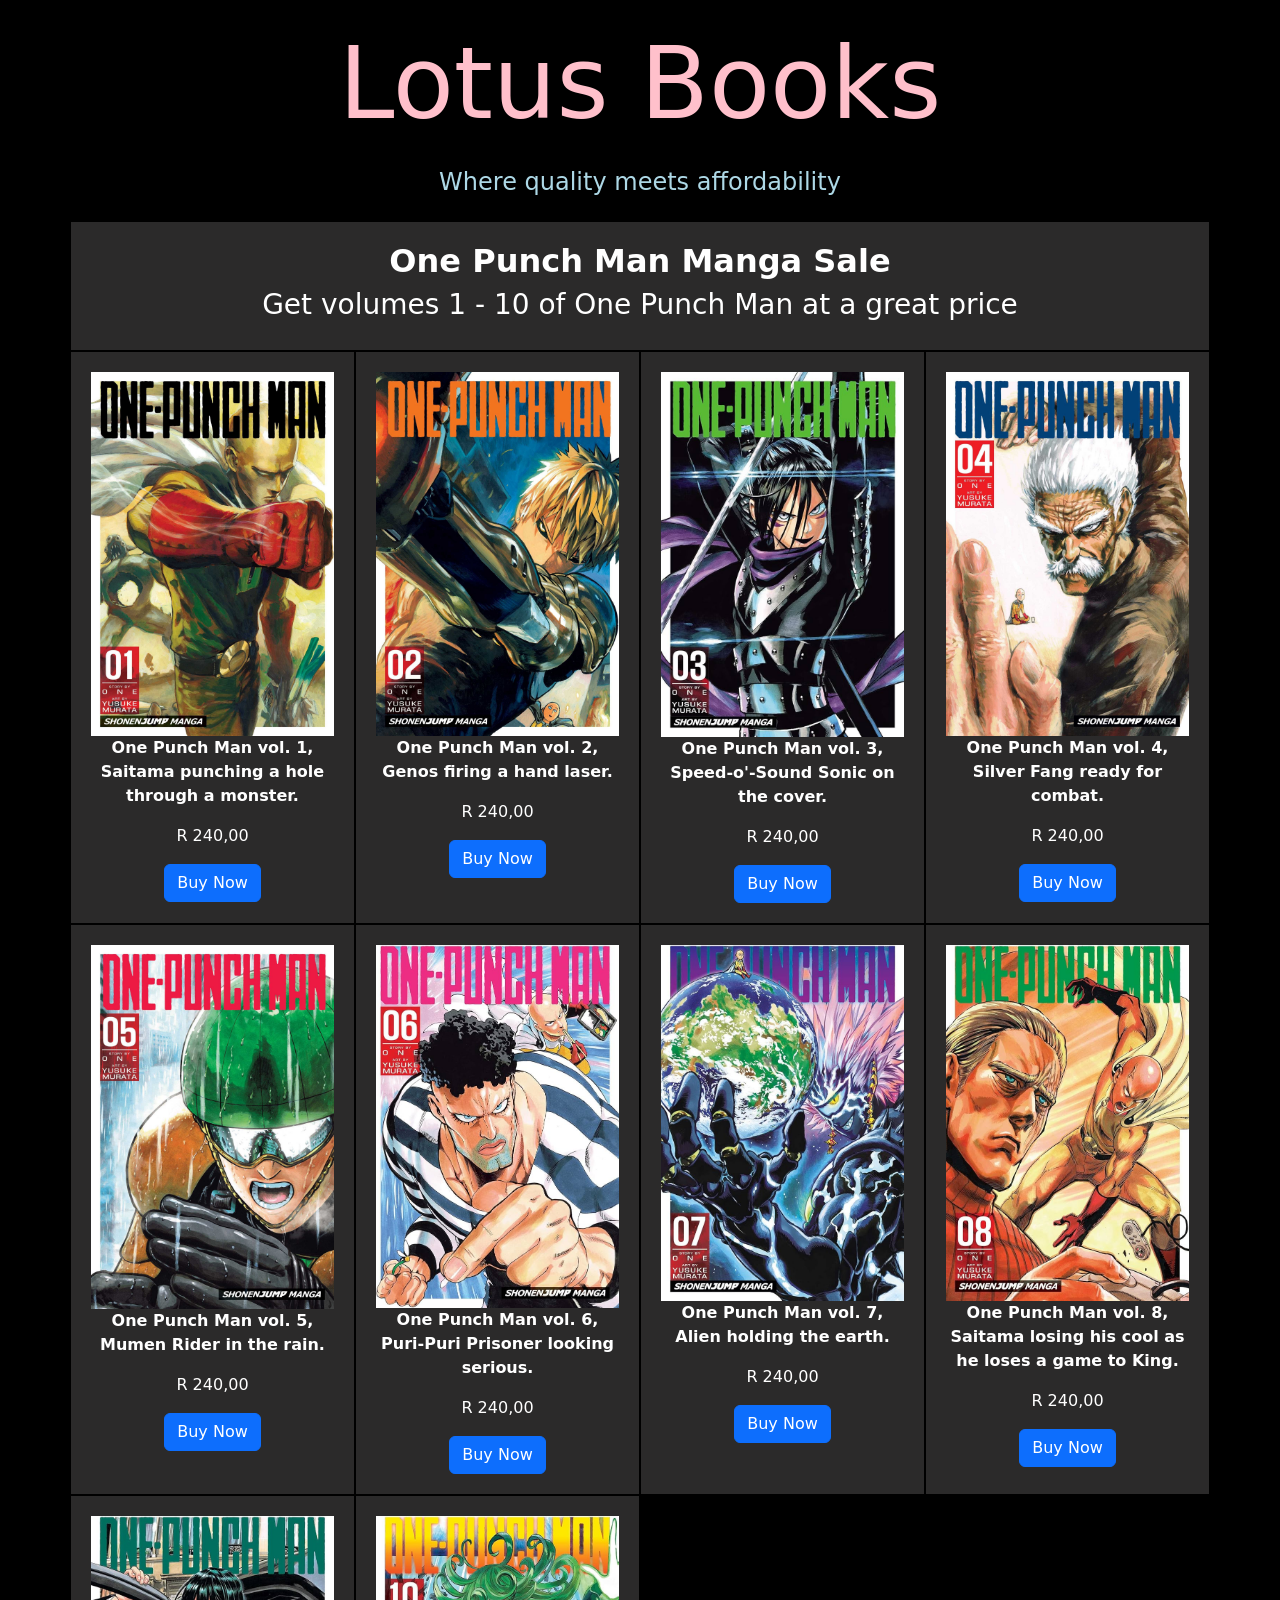
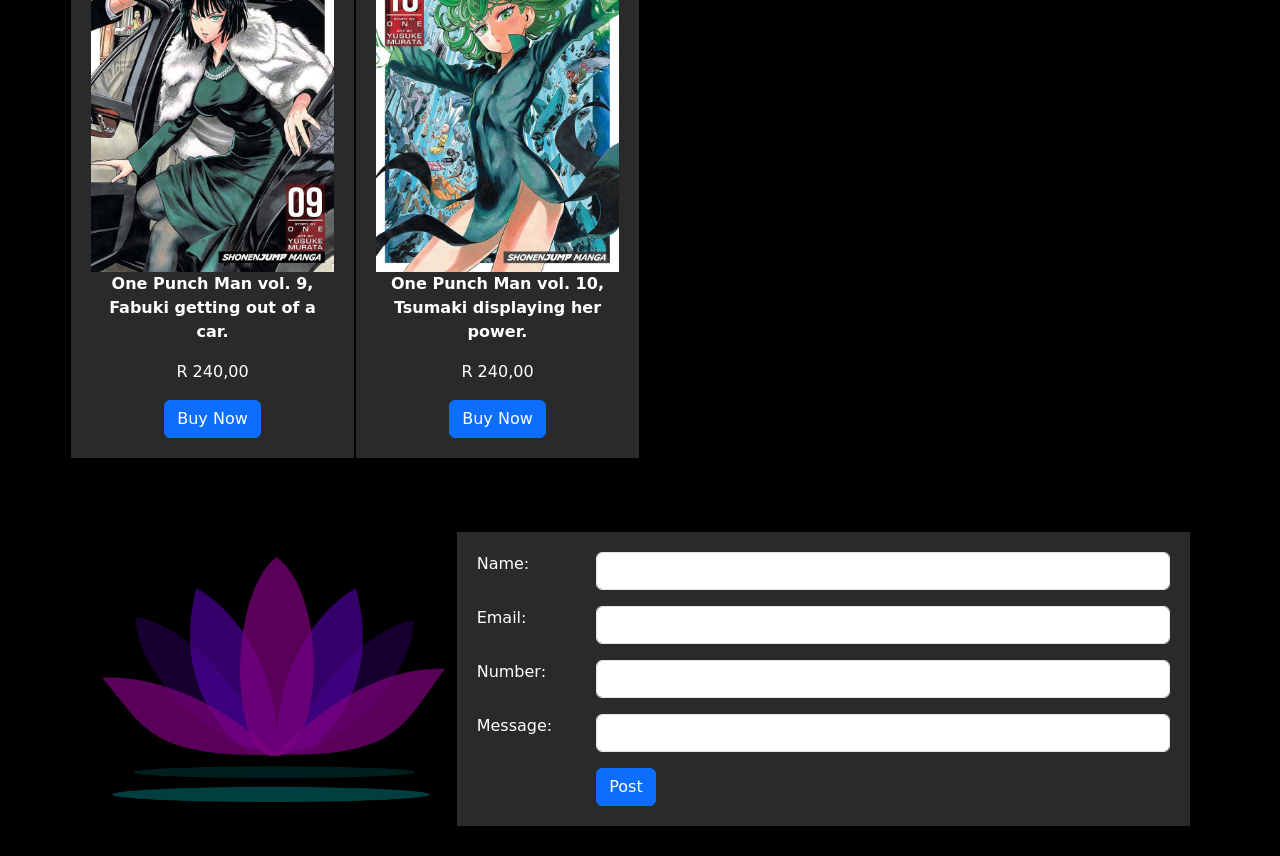
<file: index.html>
<!DOCTYPE html> 
<html lang="en"> 
  <head> 
    <meta charset="UTF-8" /> 
    <meta name="viewport" content="width=device-width, initial-scale=1.0" /> 
    <title>Lotus Books</title> 
    <link 
      
href="https://cdn.jsdelivr.net/npm/bootstrap@5.3.0-alpha1/dist/css/bootstrap.min.css" 
      rel="stylesheet" 
    />
    <link rel="stylesheet" href="styles.css">
  </head> 
 
  <body> 
    <!-- Company Logo and Slogan -->
    <div class="container"> 
      <h1 class="text-center my-4">Lotus Books</h1> 
      <h4 class="mb-4"> 
        Where quality meets affordability 
      </h4> 
 
      <!-- Sale Announcement -->
      <div class="row"> 
        <div class="col product">
          <h2><strong>One Punch Man Manga Sale</strong></h2> 
          <h3>Get volumes 1 - 10 of One Punch Man at a great price</h3> 
        </div> 
      </div> 

      <!-- Products -->
      <div class="row"> 
        <div class="col-md-3 product">
          <img src="images/vol1.jpg" class="img-fluid zoom" alt="One Punch Man images/vol. 1">
          <p><strong>One Punch Man vol. 1, Saitama punching a hole through a monster.</strong></p> 
          <p>R 240,00</p>
          <button type="button" class="btn btn-primary" aria-label="buy">Buy Now</button>
        </div> 

        <div class="col-md-3 product"> 
          <img src="images/vol2.jpg" class="img-fluid zoom" alt="One Punch Man images/vol. 2">
          <p><strong>One Punch Man vol. 2, Genos firing a hand laser.</strong></p> 
          <p>R 240,00</p>
          <button type="button" class="btn btn-primary" aria-label="buy">Buy Now</button> 
        </div> 

        <div class="col-md-3 product"> 
          <img src="images/vol3.jpg" class="img-fluid zoom" alt="One Punch Man images/vol. 3">
          <p><strong>One Punch Man vol. 3, Speed-o'-Sound Sonic on the cover.</strong></p> 
          <p>R 240,00</p>
          <button type="button" class="btn btn-primary" aria-label="buy">Buy Now</button>
        </div> 

        <div class="col-md-3 product"> 
          <img src="images/vol4.jpg" class="img-fluid zoom" alt="One Punch Man images/vol. 4">
          <p><strong>One Punch Man vol. 4, Silver Fang ready for combat.</strong></p> 
          <p>R 240,00</p>
          <button type="button" class="btn btn-primary" aria-label="buy">Buy Now</button>
        </div> 

        <div class="col-md-3 product"> 
          <img src="images/vol5.jpg" class="img-fluid zoom" alt="One Punch Man images/vol. 5">
          <p><strong>One Punch Man vol. 5, Mumen Rider in the rain.</strong></p> 
          <p>R 240,00</p>
          <button type="button" class="btn btn-primary" aria-label="buy">Buy Now</button>
        </div> 

        <div class="col-md-3 product"> 
          <img src="images/vol6.jpg" class="img-fluid zoom" alt="One Punch Man images/vol. 6">
          <p><strong>One Punch Man vol. 6, Puri-Puri Prisoner looking serious.</strong></p> 
          <p>R 240,00</p>
          <button type="button" class="btn btn-primary" aria-label="buy">Buy Now</button>
        </div> 

        <div class="col-md-3 product"> 
          <img src="images/vol7.jpg" class="img-fluid zoom" alt="One Punch Man images/vol. 7">
          <p><strong>One Punch Man vol. 7, Alien holding the earth.</strong></p> 
          <p>R 240,00</p>
          <button type="button" class="btn btn-primary" aria-label="buy">Buy Now</button>
        </div> 

        <div class="col-md-3 product"> 
          <img src="images/vol8.jpg" class="img-fluid zoom" alt="One Punch Man images/vol. 8">
          <p><strong>One Punch Man vol. 8, Saitama losing his cool as he loses a game to King.</strong></p> 
          <p>R 240,00</p>
          <button type="button" class="btn btn-primary" aria-label="buy">Buy Now</button>
        </div> 

        <div class="col-md-3 product"> 
          <img src="images/vol9.jpg" class="img-fluid zoom" alt="One Punch Man images/vol. 9">
          <p><strong>One Punch Man vol. 9, Fabuki getting out of a car.</strong></p> 
          <p>R 240,00</p>
          <button type="button" class="btn btn-primary" aria-label="buy">Buy Now</button>
        </div> 

        <div class="col-md-3 product"> 
          <img src="images/vol10.jpg" class="img-fluid zoom" alt="One Punch Man images/vol. 10">
          <p><strong>One Punch Man vol. 10, Tsumaki displaying her power.</strong></p> 
          <p>R 240,00</p>
          <button type="button" class="btn btn-primary" aria-label="buy">Buy Now</button>
        </div> 
      </div> 

    <script 
src="https://cdn.jsdelivr.net/npm/bootstrap@5.3.0-alpha1/dist/js/bootstrap.bundle.min.js"></script> 

  <footer>
    <div class="container mt-5 logo">
      <div class="row align-items-center">
        <!-- Logo Column -->
        <div class="col-md-4 text-center">
          <img src="lotuslogo.png" class="img-fluid" alt="Lotus Books Company Logo">
        </div>

        <!-- Form Column -->
        <div class="col-md-8 signin">
          <form>
            <div class="row mb-3">
              <label for="inputName" class="col-sm-2 name">Name: </label>
              <div class="col-sm-10">
                <input type="Name" class="form-control" id="inputName">
              </div>
            </div>
            <div class="row mb-3">
              <label for="inputEmail" class="col-sm-2 email">Email: </label>
              <div class="col-sm-10">
                <input type="email" class="form-control" id="inputEmail">
              </div>
            </div>
            <div class="row mb-3">
              <label for="inputNumber" class="col-sm-2 number">Number: </label>
              <div class="col-sm-10">
                <input type="Number" class="form-control" id="inputNumber">
              </div>
            </div>
            <div class="row mb-3">
              <label for="inputMessage" class="col-sm-2 inputMessage">Message: </label>
              <div class="col-sm-10">
                <input type="Message" class="form-control" id="inputMessage">
              </div>
            </div>
            <div class="row">
              <div class="col-sm-10 offset-sm-2">
                <button type="submit" class="btn btn-primary" aria-label="post">Post</button>
              </div>
            </div>
          </form>
        </div>
      </div>
    </div>
  </footer>
  </body>
</html>
</file>
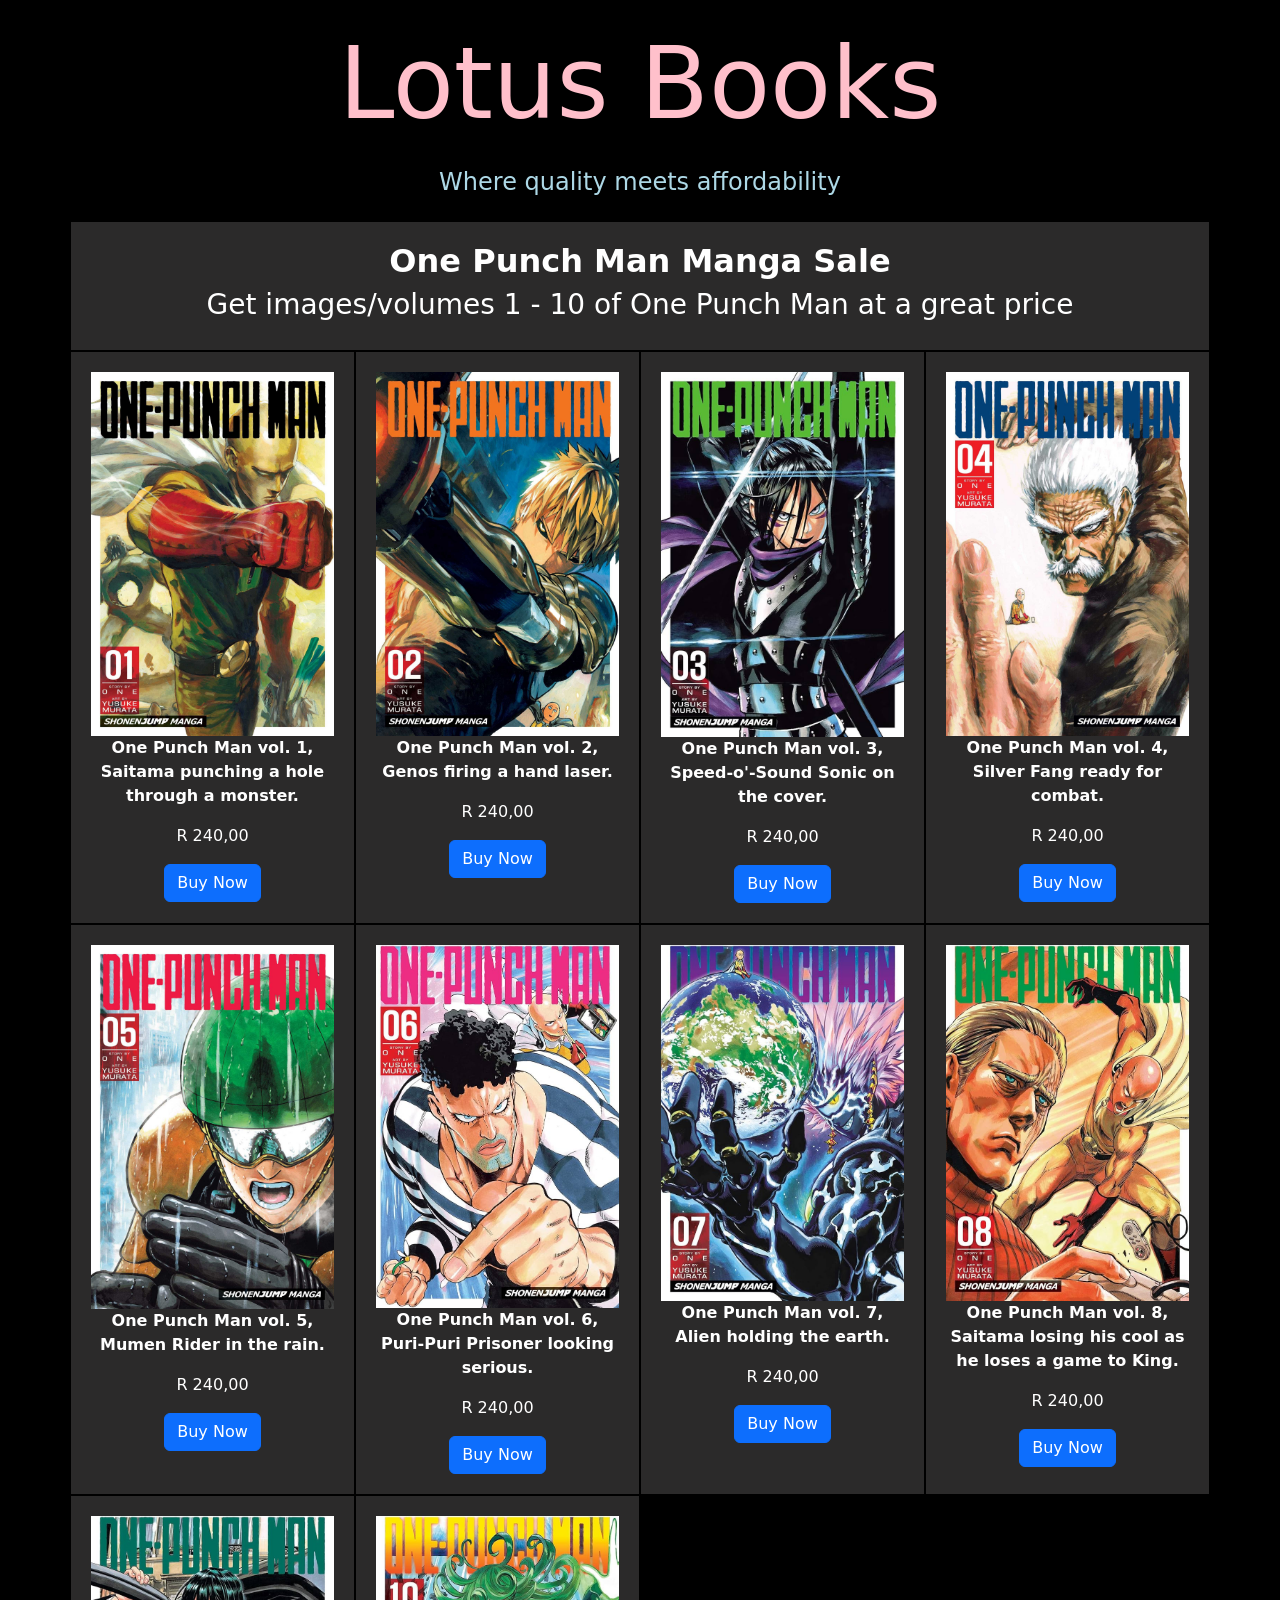
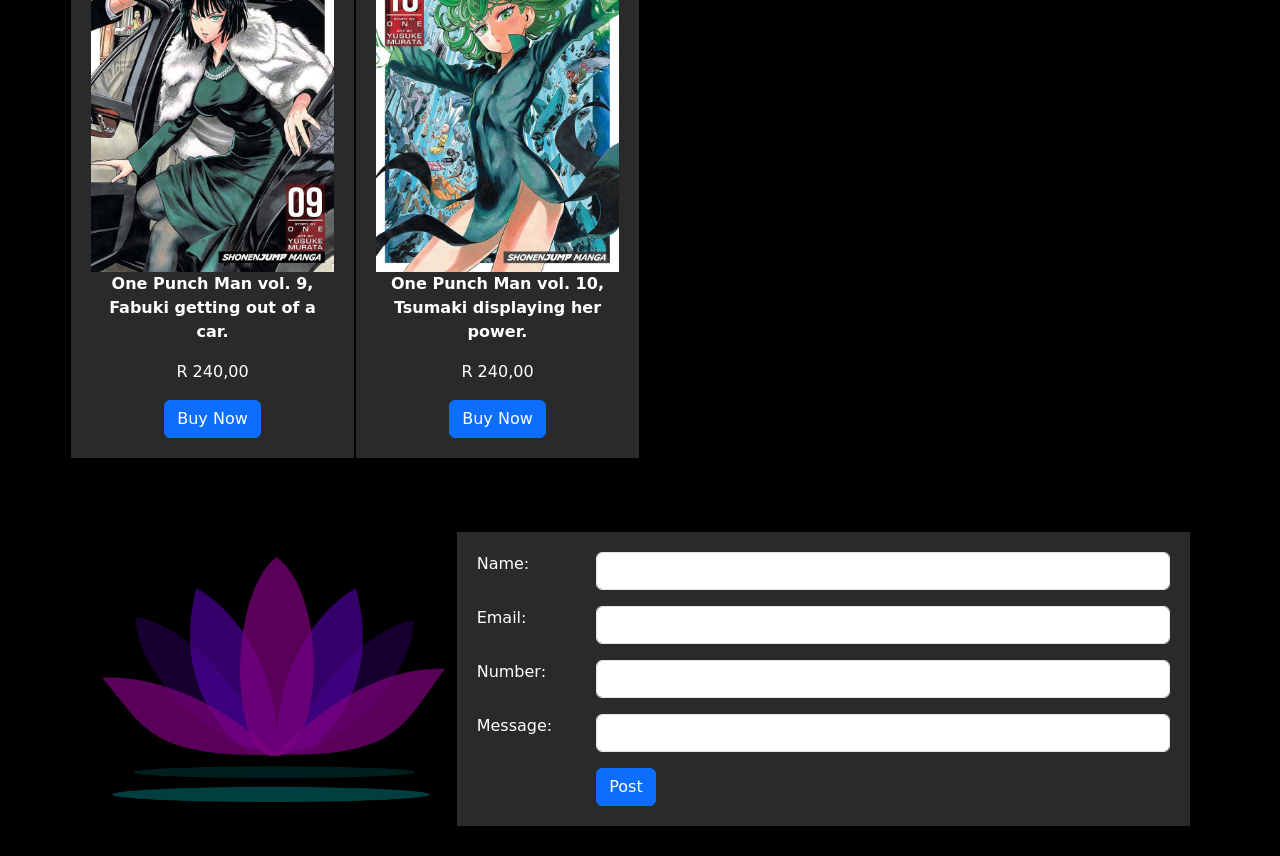
<file: shopping.html>
<!DOCTYPE html> 
<html lang="en"> 
  <head> 
    <meta charset="UTF-8" /> 
    <meta name="viewport" content="width=device-width, initial-scale=1.0" /> 
    <title>Lotus Books</title> 
    <link 
      
href="https://cdn.jsdelivr.net/npm/bootstrap@5.3.0-alpha1/dist/css/bootstrap.min.css" 
      rel="stylesheet" 
    />
    <link rel="stylesheet" href="styles.css">
  </head> 
 
  <body> 
    <!-- Company Logo and Slogan -->
    <div class="container"> 
      <h1 class="text-center my-4">Lotus Books</h1> 
      <h4 class="mb-4"> 
        Where quality meets affordability 
      </h4> 
 
      <!-- Sale Announcement -->
      <div class="row"> 
        <div class="col product">
          <h2><strong>One Punch Man Manga Sale</strong></h2> 
          <h3>Get images/volumes 1 - 10 of One Punch Man at a great price</h3> 
        </div> 
      </div> 

      <!-- Products -->
      <div class="row"> 
        <div class="col-md-3 product">
          <img src="images/vol1.jpg" class="img-fluid zoom" alt="One Punch Man images/vol. 1">
          <p><strong>One Punch Man vol. 1, Saitama punching a hole through a monster.</strong></p> 
          <p>R 240,00</p>
          <button type="button" class="btn btn-primary" aria-label="buy">Buy Now</button>
        </div> 

        <div class="col-md-3 product"> 
          <img src="images/vol2.jpg" class="img-fluid zoom" alt="One Punch Man images/vol. 2">
          <p><strong>One Punch Man vol. 2, Genos firing a hand laser.</strong></p> 
          <p>R 240,00</p>
          <button type="button" class="btn btn-primary" aria-label="buy">Buy Now</button> 
        </div> 

        <div class="col-md-3 product"> 
          <img src="images/vol3.jpg" class="img-fluid zoom" alt="One Punch Man images/vol. 3">
          <p><strong>One Punch Man vol. 3, Speed-o'-Sound Sonic on the cover.</strong></p> 
          <p>R 240,00</p>
          <button type="button" class="btn btn-primary" aria-label="buy">Buy Now</button>
        </div> 

        <div class="col-md-3 product"> 
          <img src="images/vol4.jpg" class="img-fluid zoom" alt="One Punch Man images/vol. 4">
          <p><strong>One Punch Man vol. 4, Silver Fang ready for combat.</strong></p> 
          <p>R 240,00</p>
          <button type="button" class="btn btn-primary" aria-label="buy">Buy Now</button>
        </div> 

        <div class="col-md-3 product"> 
          <img src="images/vol5.jpg" class="img-fluid zoom" alt="One Punch Man images/vol. 5">
          <p><strong>One Punch Man vol. 5, Mumen Rider in the rain.</strong></p> 
          <p>R 240,00</p>
          <button type="button" class="btn btn-primary" aria-label="buy">Buy Now</button>
        </div> 

        <div class="col-md-3 product"> 
          <img src="images/vol6.jpg" class="img-fluid zoom" alt="One Punch Man images/vol. 6">
          <p><strong>One Punch Man vol. 6, Puri-Puri Prisoner looking serious.</strong></p> 
          <p>R 240,00</p>
          <button type="button" class="btn btn-primary" aria-label="buy">Buy Now</button>
        </div> 

        <div class="col-md-3 product"> 
          <img src="images/vol7.jpg" class="img-fluid zoom" alt="One Punch Man images/vol. 7">
          <p><strong>One Punch Man vol. 7, Alien holding the earth.</strong></p> 
          <p>R 240,00</p>
          <button type="button" class="btn btn-primary" aria-label="buy">Buy Now</button>
        </div> 

        <div class="col-md-3 product"> 
          <img src="images/vol8.jpg" class="img-fluid zoom" alt="One Punch Man images/vol. 8">
          <p><strong>One Punch Man vol. 8, Saitama losing his cool as he loses a game to King.</strong></p> 
          <p>R 240,00</p>
          <button type="button" class="btn btn-primary" aria-label="buy">Buy Now</button>
        </div> 

        <div class="col-md-3 product"> 
          <img src="images/vol9.jpg" class="img-fluid zoom" alt="One Punch Man images/vol. 9">
          <p><strong>One Punch Man vol. 9, Fabuki getting out of a car.</strong></p> 
          <p>R 240,00</p>
          <button type="button" class="btn btn-primary" aria-label="buy">Buy Now</button>
        </div> 

        <div class="col-md-3 product"> 
          <img src="images/vol10.jpg" class="img-fluid zoom" alt="One Punch Man images/vol. 10">
          <p><strong>One Punch Man vol. 10, Tsumaki displaying her power.</strong></p> 
          <p>R 240,00</p>
          <button type="button" class="btn btn-primary" aria-label="buy">Buy Now</button>
        </div> 
      </div> 

    <script 
src="https://cdn.jsdelivr.net/npm/bootstrap@5.3.0-alpha1/dist/js/bootstrap.bundle.min.js"></script> 

  <footer>
    <div class="container mt-5 logo">
      <div class="row align-items-center">
        <!-- Logo Column -->
        <div class="col-md-4 text-center">
          <img src="lotuslogo.png" class="img-fluid" alt="Lotus Books Company Logo">
        </div>

        <!-- Form Column -->
        <div class="col-md-8 signin">
          <form>
            <div class="row mb-3">
              <label for="inputName" class="col-sm-2 name">Name: </label>
              <div class="col-sm-10">
                <input type="Name" class="form-control" id="inputName">
              </div>
            </div>
            <div class="row mb-3">
              <label for="inputEmail" class="col-sm-2 email">Email: </label>
              <div class="col-sm-10">
                <input type="email" class="form-control" id="inputEmail">
              </div>
            </div>
            <div class="row mb-3">
              <label for="inputNumber" class="col-sm-2 number">Number: </label>
              <div class="col-sm-10">
                <input type="Number" class="form-control" id="inputNumber">
              </div>
            </div>
            <div class="row mb-3">
              <label for="inputMessage" class="col-sm-2 inputMessage">Message: </label>
              <div class="col-sm-10">
                <input type="Message" class="form-control" id="inputMessage">
              </div>
            </div>
            <div class="row">
              <div class="col-sm-10 offset-sm-2">
                <button type="submit" class="btn btn-primary" aria-label="post">Post</button>
              </div>
            </div>
          </form>
        </div>
      </div>
    </div>
  </footer>
  </body>
</html>
</file>
<file: styles.css>
body {
  background-color: black;
}

.product { 
  border: 1px solid #000; 
  background-color: #f8f9fa; 
  text-align: center; 
  padding: 20px; 
  background-color: rgb(43, 42, 42); /* for readability */
} 

.zoom {
  transition: transform .2s; /* Animation speed */
}
.zoom:hover {
  transform: scale(1.1); /* 1.1 = 110% size */
}

h1 {
  color: pink;
  font-size: 100px;
}

p {
  color: white;
  text-align: center;
}

h2 {
  color: white;
  text-align: center;
}

h3 {
  color: white;
  text-align: center;
}

.signin {
  background-color: rgb(43, 42, 42); /* for readability */
  padding: 20px; 
  margin: 5px 0;
}

label {
  color: white;
}

.logo {
  padding: 20px; 
  margin: 5px 0;
}

h4 {
  color: lightblue;
  text-align: center;
}
</file>
